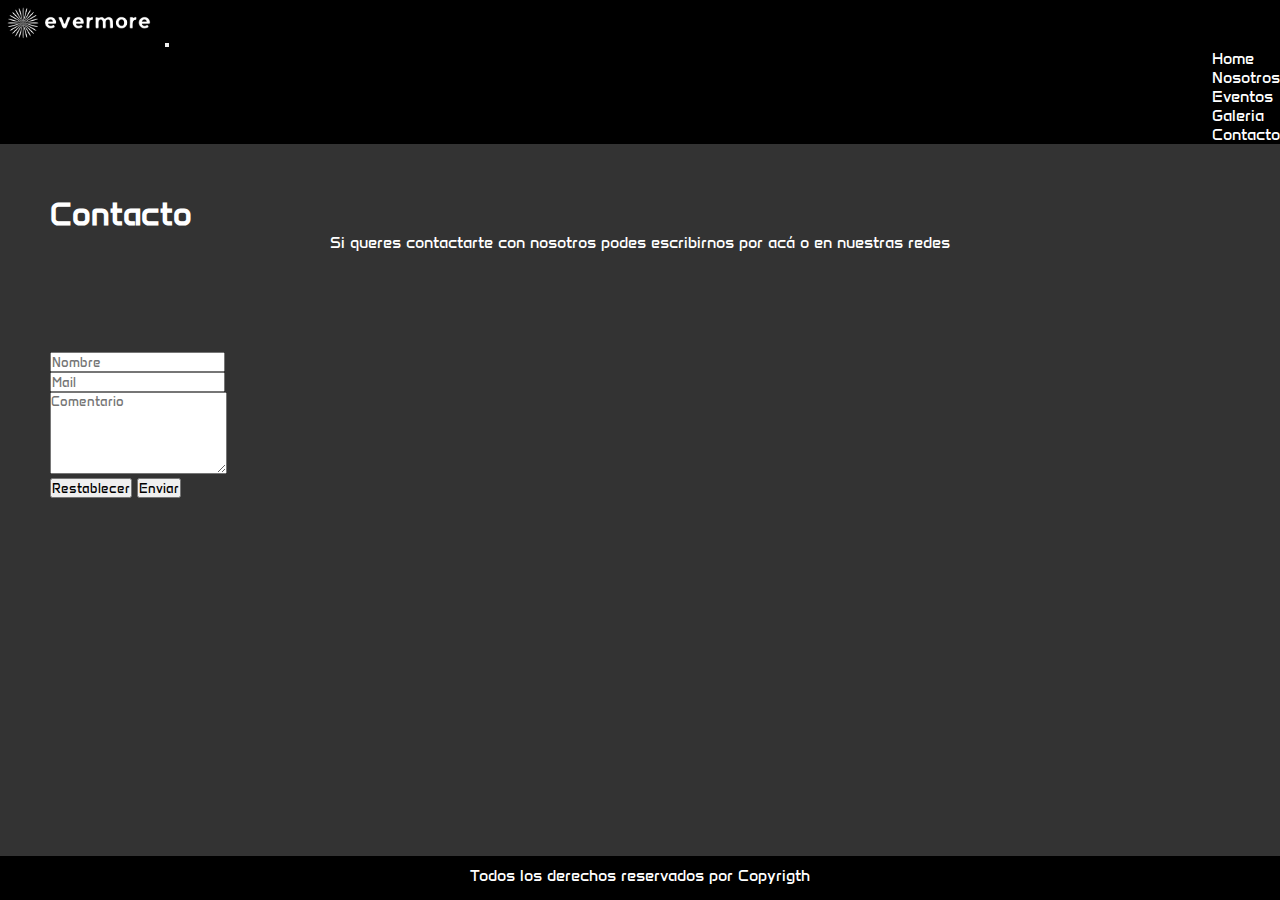
<file: pages/contacto.html>
<!DOCTYPE html>
<html lang="es">

<head>
    <meta charset="UTF-8" />
    <meta name="viewport" content="width=device-width, initial-scale=1.0" />
    <meta name="description" content="Formas de contacto">
    <meta name="keywords" content = "PRODUCTORA, MUSICA, DJ, FIESTAS, EVENTOS">
    <!-- bootstrap 5.1 -->
    <link href="https://cdn.jsdelivr.net/npm/bootstrap@5.1.3/dist/css/bootstrap.min.css" rel="stylesheet"
        integrity="sha384-1BmE4kWBq78iYhFldvKuhfTAU6auU8tT94WrHftjDbrCEXSU1oBoqyl2QvZ6jIW3" crossorigin="anonymous">
    <link rel="stylesheet" href="https://cdnjs.cloudflare.com/ajax/libs/font-awesome/6.5.1/css/all.min.css"
        integrity="sha512-DTOQO9RWCH3ppGqcWaEA1BIZOC6xxalwEsw9c2QQeAIftl+Vegovlnee1c9QX4TctnWMn13TZye+giMm8e2LwA=="
        crossorigin="anonymous" referrerpolicy="no-referrer" />
    <link rel="stylesheet" href="../styles/estilos.css" />
    <link rel="shortcut icon" href="../imgenes/logoicono.png">
    <title> Contacto - Evermore </title>
</head>

<body>
    <!-- Barra de navegacion -->
    <nav class="navbar navbar-expand-sm navbar-dark">
        <div class="container-fluid">
            <a class="navbar-brand" href="../index.html">
                <img src="../imgenes/logo.png" alt="logoEvermore" /></a>
            <button class="navbar-toggler" type="button" data-bs-toggle="collapse" data-bs-target="#collapsibleNavbar">
                <span class="navbar-toggler-icon"></span>
            </button>
            <div class="collapse navbar-collapse" id="collapsibleNavbar">
                <ul class="navbar-nav">
                    <li class="nav-item">
                        <a class="nav-link" href="../index.html">Home</a>
                    </li>
                    <li class="nav-item">
                        <a class="nav-link" href="./nosotros.html">Nosotros</a>
                    </li>
                    <li class="nav-item">
                        <a class="nav-link" href="./eventos.html">Eventos</a>
                    </li>
                    <li class="nav-item">
                        <a class="nav-link" href="./galeria.html">Galeria</a>
                    </li>
                    <li class="nav-item">
                        <a class="nav-link" href="./contacto.html">Contacto</a>
                    </li>
                </ul>
            </div>
        </div>
    </nav>


    <div class="textoContacto">
        <h1>Contacto</h1>
        <p>Si queres contactarte con nosotros podes escribirnos por acá o en nuestras redes</p>
    </div>

    <div class="formulario">
        <div class="mb-3 d-flex justify-content-center">
            <label for="exampleFormControlInput1" class="form-label"></label>
            <input type="name" class="form-control" id="exampleFormControlInput1" placeholder="Nombre">
        </div>
        <div class="mb-3 d-flex justify-content-center">
            <label for="exampleFormControlInput2" class="form-label"></label>
            <input type="email" class="form-control" id="exampleFormControlInput2" placeholder="Mail">
        </div>
        <div class="mb-3 d-flex justify-content-center">
            <label for="exampleFormControlTextarea1" class="form-label"></label>
            <textarea class="form-control" id="exampleFormControlTextarea1" rows="5"
                placeholder="Comentario"></textarea>
        </div>
    
        <div class="d-grid gap-2 d-md-flex justify-content-md-end">
        <button class="btn btn-outline-light me-md-2" type="button">Restablecer</button>
        <button class="btn btn-outline-light" type="button">Enviar</button>
        </div>
    </div>


    <footer>
        <p>Todos los derechos reservados por Copyrigth</p>
        <div class="redes">
            <a href="https://www.instagram.com/evermore.prod/" target="_blank">
                <i class="fa-brands fa-instagram"></i>
            </a>

            <a href="https://walink.co/d04f55" target="_blank">
                <i class="fa-brands fa-whatsapp"></i>
            </a>

            <a href="https://open.spotify.com/playlist/37i9dQZF1DX6GJXiuZRisr" target="_blank">
                <i class="fa-brands fa-spotify"></i>
            </a>
        </div>

    </footer>

    <script src="https://cdn.jsdelivr.net/npm/@popperjs/core@2.10.2/dist/umd/popper.min.js"
        integrity="sha384-7+zCNj/IqJ95wo16oMtfsKbZ9ccEh31eOz1HGyDuCQ6wgnyJNSYdrPa03rtR1zdB"
        crossorigin="anonymous"></script>
    <script src="https://cdn.jsdelivr.net/npm/bootstrap@5.1.3/dist/js/bootstrap.min.js"
        integrity="sha384-QJHtvGhmr9XOIpI6YVutG+2QOK9T+ZnN4kzFN1RtK3zEFEIsxhlmWl5/YESvpZ13"
        crossorigin="anonymous"></script>
</body>

</html>
</file>
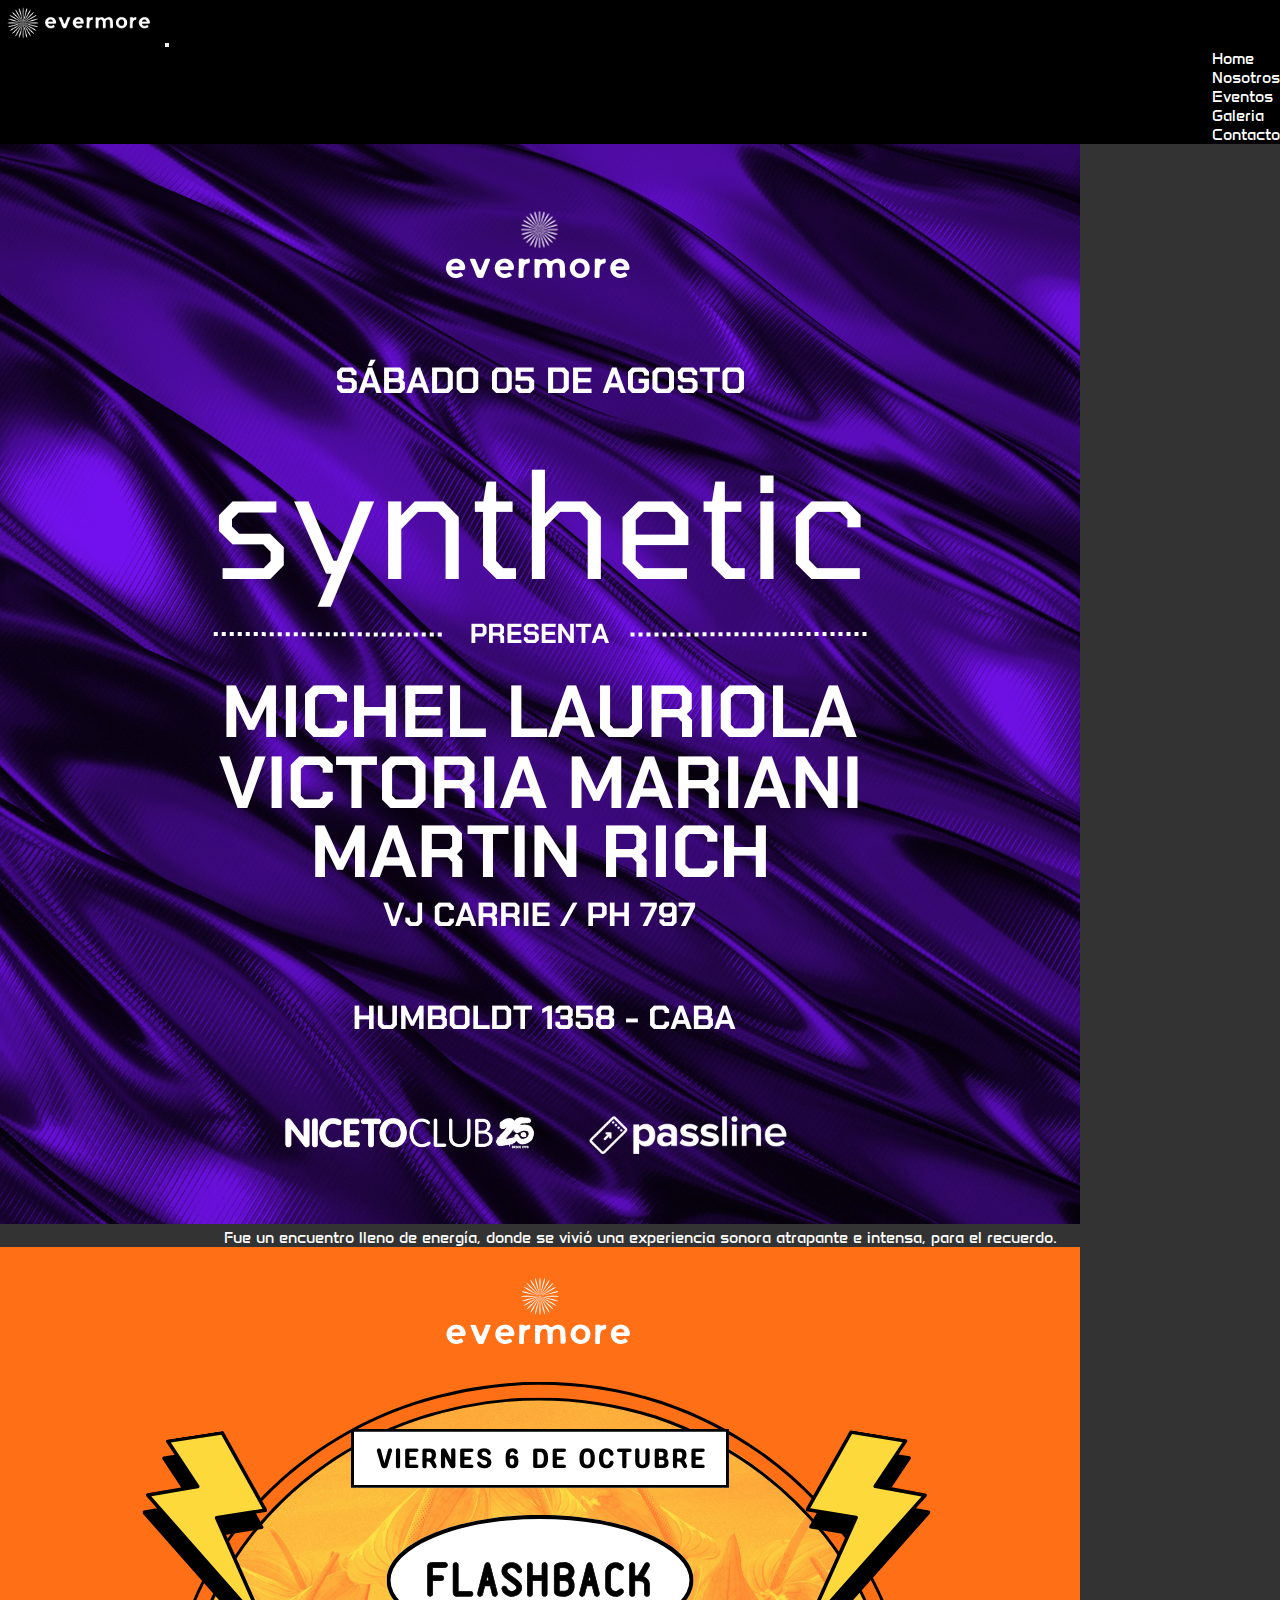
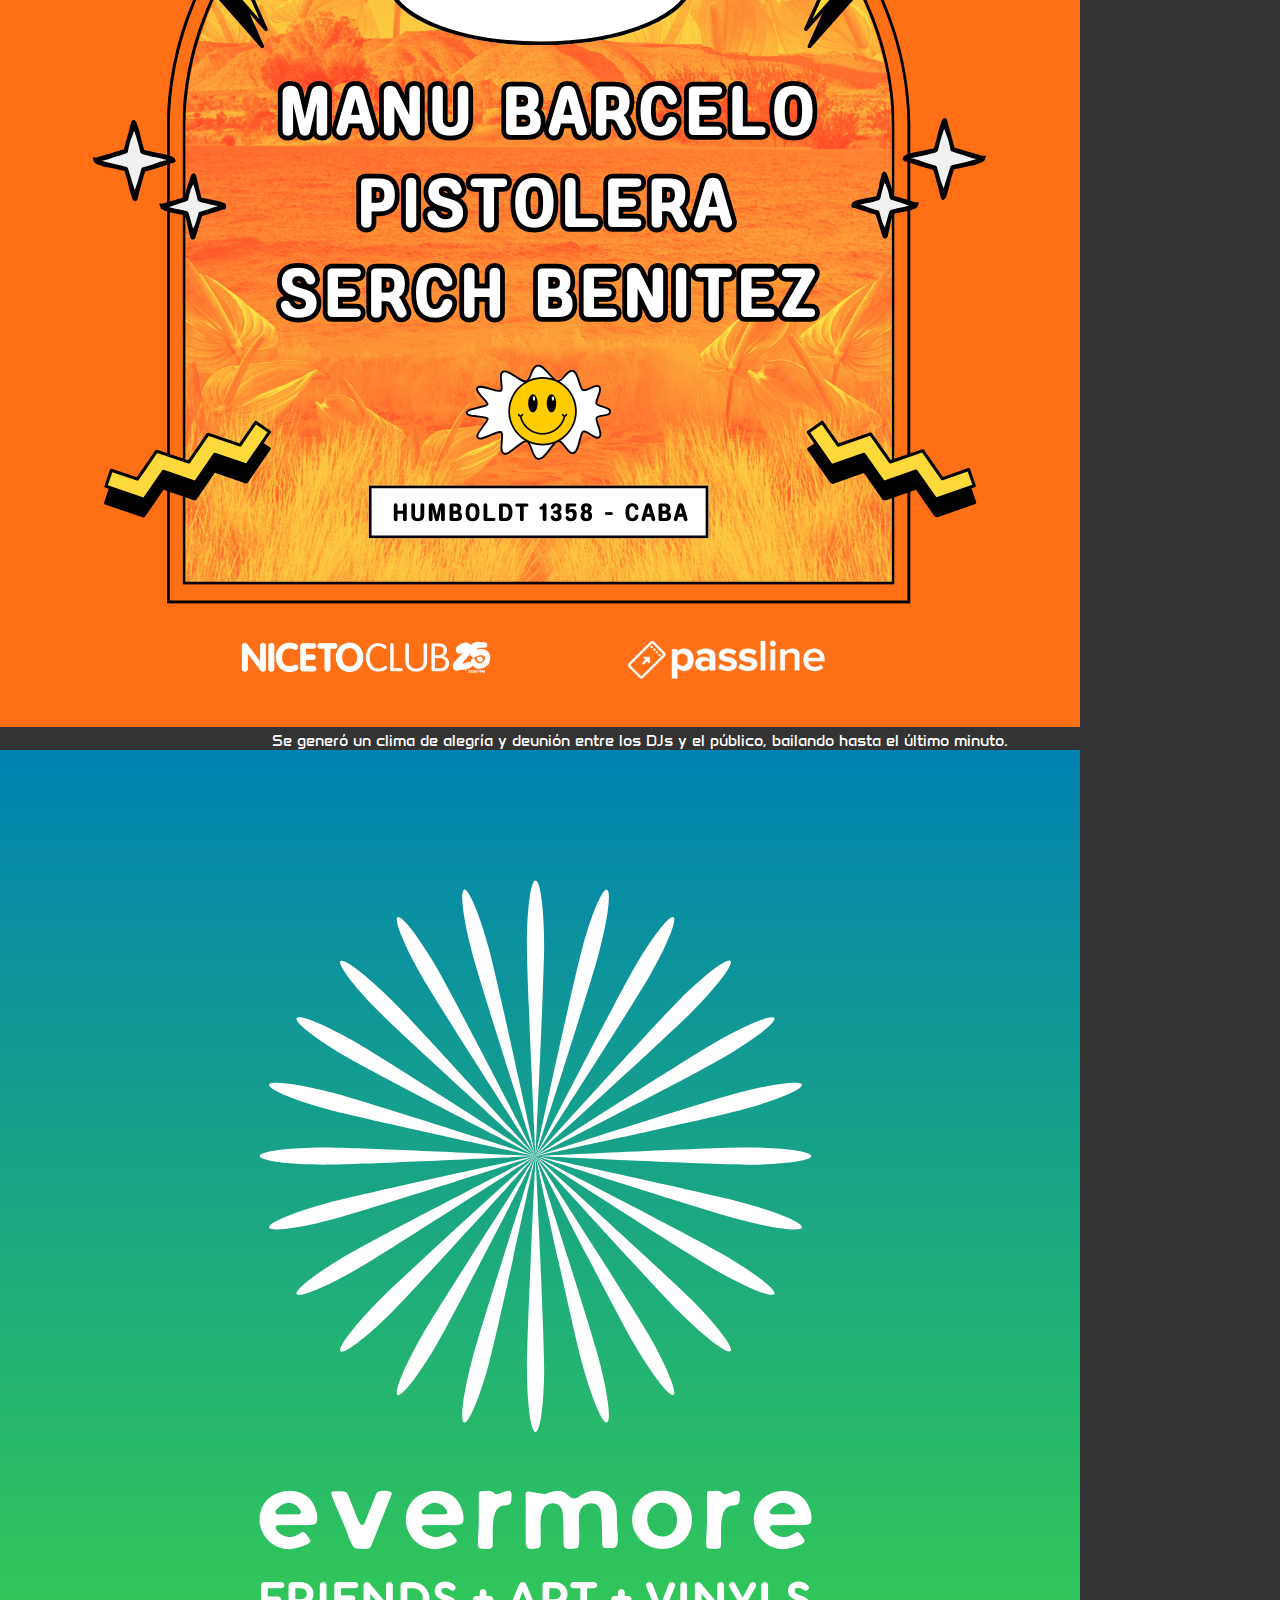
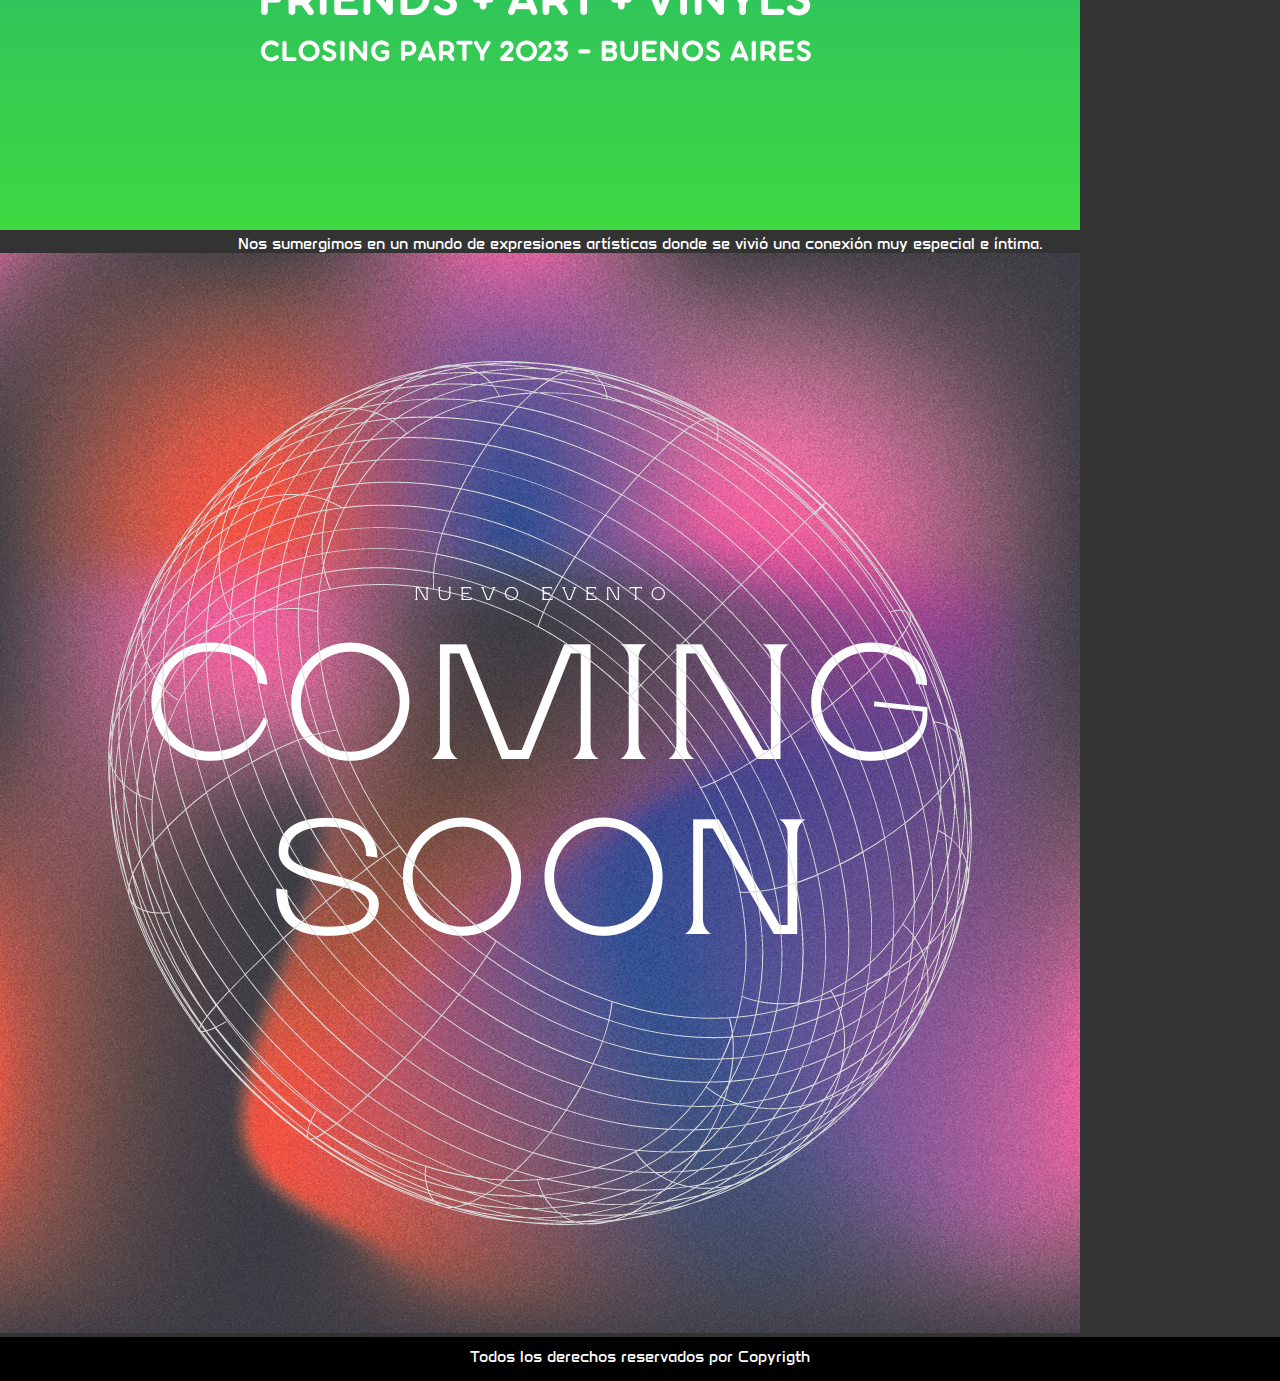
<file: pages/eventos.html>
<!DOCTYPE html>
<html lang="es">
<head>
    <meta charset="UTF-8">
    <meta name="viewport" content="width=device-width, initial-scale=1.0">
    <meta name="description" content= "Aqui los eventos realizados, tres fechas de puro disfrute.">
    <meta name="keywords" content = "PRODUCTORA, MUSICA, DJ, FIESTAS, EVENTOS">
    <!-- bootstrap 5.1 -->
    <link href="https://cdn.jsdelivr.net/npm/bootstrap@5.1.3/dist/css/bootstrap.min.css" rel="stylesheet" integrity="sha384-1BmE4kWBq78iYhFldvKuhfTAU6auU8tT94WrHftjDbrCEXSU1oBoqyl2QvZ6jIW3" crossorigin="anonymous">
    <link rel="stylesheet" href="https://cdnjs.cloudflare.com/ajax/libs/font-awesome/6.5.1/css/all.min.css" integrity="sha512-DTOQO9RWCH3ppGqcWaEA1BIZOC6xxalwEsw9c2QQeAIftl+Vegovlnee1c9QX4TctnWMn13TZye+giMm8e2LwA==" crossorigin="anonymous" referrerpolicy="no-referrer" />
    <link rel="stylesheet" href="../styles/estilos.css">
    <link rel="shortcut icon" href="../imgenes/logoicono.png">
    <title> Eventos - Evermore </title>
</head>
<body>

    <!-- Barra de navegacion -->
    <nav class="navbar navbar-expand-sm navbar-dark">
        <div class="container-fluid">
            <a class="navbar-brand" href="../index.html">
                <img src="../imgenes/logo.png" alt="logoEvermore" /></a>
            <button class="navbar-toggler" type="button" data-bs-toggle="collapse" data-bs-target="#collapsibleNavbar">
                <span class="navbar-toggler-icon"></span>
            </button>
            <div class="collapse navbar-collapse" id="collapsibleNavbar">
                <ul class="navbar-nav">
                    <li class="nav-item">
                        <a class="nav-link" href="../index.html">Home</a>
                    </li>
                    <li class="nav-item">
                        <a class="nav-link" href="./nosotros.html">Nosotros</a>
                    </li>
                    <li class="nav-item">
                        <a class="nav-link" href="./eventos.html">Eventos</a>
                    </li>
                    <li class="nav-item">
                        <a class="nav-link" href="./galeria.html">Galeria</a>
                    </li>
                    <li class="nav-item">
                        <a class="nav-link" href="./contacto.html">Contacto</a>
                    </li>
                </ul>
            </div>
        </div>
    </nav>

    <div class="overlay">
        <div class="imagenEvento">
            <img src="../imgenes/fiestaSynthetic.png" alt="">
            <div class="texto">
                <p>Fue un encuentro lleno de energía, donde se vivió una experiencia sonora atrapante e intensa, para el recuerdo.</p>
            </div>
        </div>

        <div class="imagenEvento">
            <img src="../imgenes/fiestaFlashback.png" alt="">
            <div class="texto">
                <p>Se generó un clima de alegría y deunión entre los DJs y el público, bailando hasta el último minuto.</p>
            </div>
        </div>

        <div class="imagenEvento">
            <img src="../imgenes/fiestaFAV.png" alt="">
            <div class="texto">
                <p>Nos sumergimos en un mundo de expresiones artísticas donde se vivió una conexión muy especial e íntima.</p>
            </div>
        </div>

        <div class="imagenEvento">
            <img src="../imgenes/COMINGSOON.png" alt="">
            <div class="texto">
                <p></p>
            </div>
        </div>

    </div>
    <!--    <div class="container-fluid">    
         <div class="row">
            <div class="tarjetas col-lg-12">
                <section class="containerEvento">
                    <div class="tarjeta card--md" data-aos="zoom-in">
                        <img class="imgEvento" src="../imgenes/fiestaSynthetic.png" alt="">
                        <p>Fue un encuentro lleno de energía, donde se vivió una experiencia sonora atrapante e intensa, para el recuerdo.</p>
                    </div>

                    <div class="tarjeta card--md" data-aos="zoom-in">
                        <img class="imgEvento" src="../imgenes/fiestaFlashback.png" alt="">
                        <p>Se generó un clima de alegría y deunión entre los DJs y el público, bailando hasta el último minuto.</p>
                    </div>

                    <div class="tarjeta card--md" data-aos="zoom-in">
                        <img class="imgEvento" src="../imgenes/fiestaFAV.png" alt="">
                        <p>Nos sumergimos en un mundo de expresiones artísticas donde se vivió una conexión muy especial e íntima.</p>
                    </div>

                    <div class="tarjeta card--md" data-aos="zoom-in">
                        <img class="imgEvento" src="../imgenes/COMINGSOON.png" alt="">
                        <p>Nos sumergimos en un mundo de expresiones artísticas donde se vivió una conexión muy especial e íntima.</p> 
                    </div>
                </section>
            </div>
        </div> 
    </div>   --> 
    
    <!-- <div class="eventos">
        <img src="../imgenes/fiestaSynthetic.png" alt="">
        <img src="../imgenes/fiestaFlashback.png" alt="">
        <img src="../imgenes/fiestaFAV.png" alt="">
        <img src="../imgenes/COMINGSOON.png">
    </div> -->


    <footer>
        <p>Todos los derechos reservados por Copyrigth</p>
        <div class="redes">
            <a href="https://www.instagram.com/evermore.prod/" target="_blank">
                <i class="fa-brands fa-instagram"></i>
            </a>

            <a href="https://walink.co/d04f55" target="_blank">
                <i class="fa-brands fa-whatsapp"></i>
            </a>

            <a href="https://open.spotify.com/playlist/37i9dQZF1DX6GJXiuZRisr" target="_blank">
                <i class="fa-brands fa-spotify"></i>
            </a>
        </div>

    </footer>


    <script src="https://cdn.jsdelivr.net/npm/@popperjs/core@2.10.2/dist/umd/popper.min.js" integrity="sha384-7+zCNj/IqJ95wo16oMtfsKbZ9ccEh31eOz1HGyDuCQ6wgnyJNSYdrPa03rtR1zdB" crossorigin="anonymous"></script>
    <script src="https://cdn.jsdelivr.net/npm/bootstrap@5.1.3/dist/js/bootstrap.min.js" integrity="sha384-QJHtvGhmr9XOIpI6YVutG+2QOK9T+ZnN4kzFN1RtK3zEFEIsxhlmWl5/YESvpZ13" crossorigin="anonymous"></script>
    
</body>
</html>
</file>
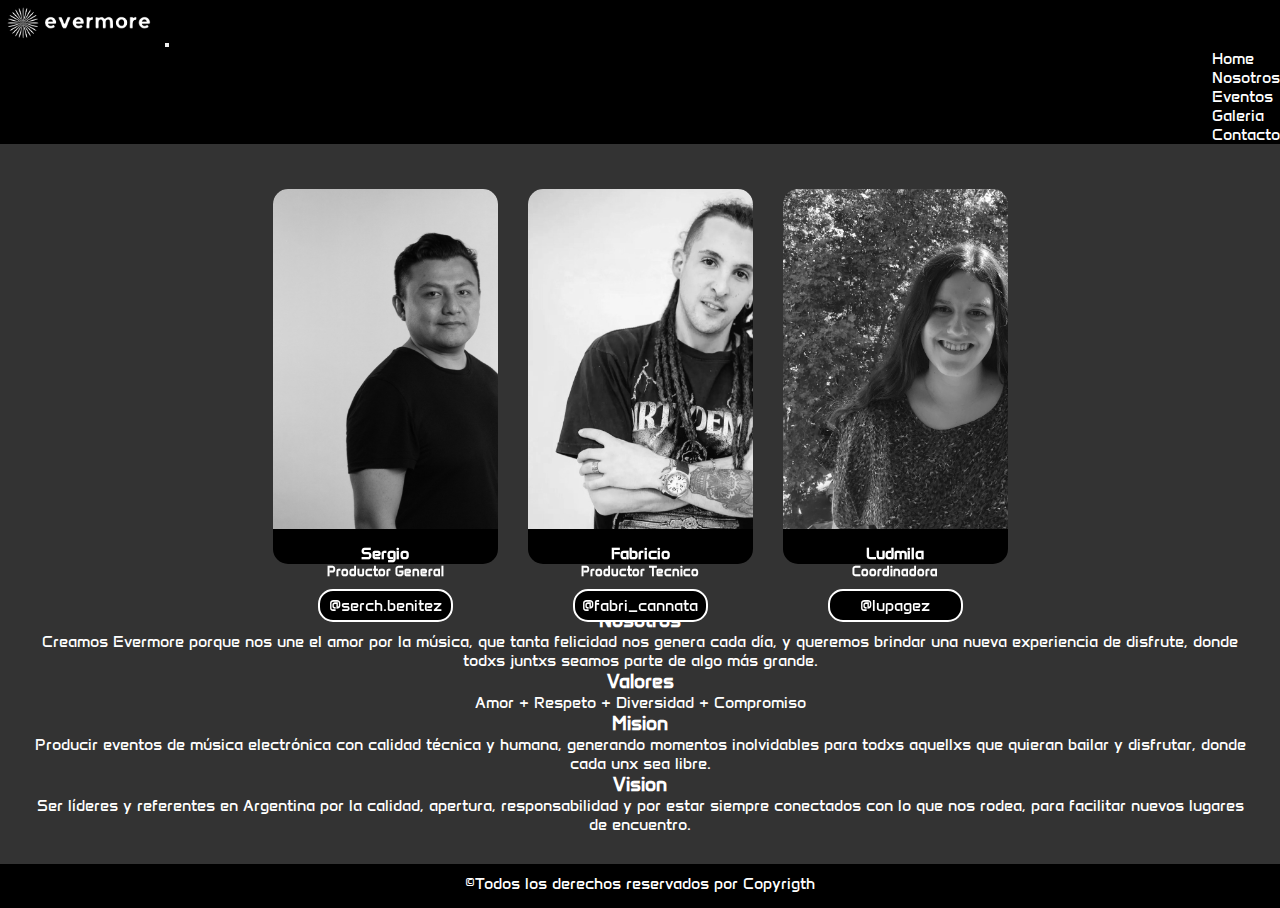
<file: pages/nosotros.html>
<!DOCTYPE html>
<html lang="es">
<head>
    <meta charset="UTF-8">
    <meta name="viewport" content="width=device-width, initial-scale=1.0">
    <meta name="description" content="Conoce quienes somos, nuestra mision, vision y todo lo que buscamos alcanzar en los proximos años">
    <meta name="keywords" content = "PRODUCTORA, MUSICA, DJ, FIESTAS, EVENTOS">
    <!-- bootstrap 5.1 -->
    <link href="https://cdn.jsdelivr.net/npm/bootstrap@5.1.3/dist/css/bootstrap.min.css" rel="stylesheet" integrity="sha384-1BmE4kWBq78iYhFldvKuhfTAU6auU8tT94WrHftjDbrCEXSU1oBoqyl2QvZ6jIW3" crossorigin="anonymous">
    <link rel="stylesheet" href="https://cdnjs.cloudflare.com/ajax/libs/font-awesome/6.5.1/css/all.min.css" integrity="sha512-DTOQO9RWCH3ppGqcWaEA1BIZOC6xxalwEsw9c2QQeAIftl+Vegovlnee1c9QX4TctnWMn13TZye+giMm8e2LwA==" crossorigin="anonymous" referrerpolicy="no-referrer" />
    <link rel="stylesheet" href="../styles/estilos.css">
    <link rel="shortcut icon" href="../imgenes/logoicono.png">
    <title> Nosotros - Evermore </title>
</head>
<body>

    <!-- Barra de navegacion -->
    <nav class="navbar navbar-expand-sm navbar-dark">
        <div class="container-fluid">
            <a class="navbar-brand" href="../index.html">
                <img src="../imgenes/logo.png" alt="logoEvermore" /></a>
            <button class="navbar-toggler" type="button" data-bs-toggle="collapse" data-bs-target="#collapsibleNavbar">
                <span class="navbar-toggler-icon"></span>
            </button>
            <div class="collapse navbar-collapse " id="collapsibleNavbar">
                <ul class="navbar-nav">
                    <li class="nav-item">
                        <a class="nav-link" href="../index.html">Home</a>
                    </li>
                    <li class="nav-item">
                        <a class="nav-link" href="./nosotros.html">Nosotros</a>
                    </li>
                    <li class="nav-item">
                        <a class="nav-link" href="./eventos.html">Eventos</a>
                    </li>
                    <li class="nav-item">
                        <a class="nav-link" href="./galeria.html">Galeria</a>
                    </li>
                    <li class="nav-item">
                        <a class="nav-link" href="./contacto.html">Contacto</a>
                    </li>
                </ul>
            </div>
        </div>
    </nav>

    <div class="container-fluid">
        <div class="row">
            <div class="nosIzq col-lg-7">
                <section class="container">
                    <div class="card card--md">
                        <div class="cardImagen img1"></div>
                        <h4 class="nombre"> Sergio </h4>
                        <h5 class="cargo">Productor General</h5>
                        <a href="https://www.instagram.com/serch.benitez/" target="_blank" class="cardButton">@serch.benitez</a>
            
                    </div>
            
                    <div class="card card--md">
                        <div class="cardImagen img2"></div>
                        <h4 class="nombre"> Fabricio</h4>
                        <h5 class="cargo">Productor Tecnico</h5>
                        <a href="https://www.instagram.com/fabri_cannata/" target="_blank" class="cardButton">@fabri_cannata</a>
            
                    </div>
            
                    <div class="card card--md">
                        <div class="cardImagen img3"></div>
                        <h4 class="nombre"> Ludmila </h4>
                        <h5 class="cargo"> Coordinadora </h5>
                        <a href="https://www.instagram.com/lupagez/" target="_blank" class="cardButton">@lupagez</a>
            
                    </div>
                </section>
            </div>
            <div class="nosDer col-lg-5">
                <h3>Nosotros</h3>
                <p>Creamos Evermore porque nos une el amor por la música, que tanta felicidad nos genera cada día, y queremos brindar una nueva experiencia de disfrute, donde todxs juntxs seamos parte de algo más grande.</p>
                <h3>Valores</h3>
                <p>Amor + Respeto + Diversidad + Compromiso</p>
                <h3>Mision</h3>
                <p>Producir eventos de música electrónica con calidad técnica y humana, generando momentos inolvidables para todxs aquellxs que quieran bailar y disfrutar, donde cada unx sea libre.</p>
                <h3>Vision</h3>
                <p>Ser líderes y referentes en Argentina por la calidad, apertura, responsabilidad y por estar siempre conectados con lo que nos rodea, para facilitar nuevos lugares de encuentro.</p>
            </div>

        </div>
    </div>

    <footer>
        <p>&copy;Todos los derechos reservados por Copyrigth</p>
        <div class="redes">
            <a href="https://www.instagram.com/evermore.prod/" target="_blank">
                <i class="fa-brands fa-instagram"></i>
            </a>

            <a href="https://walink.co/d04f55" target="_blank">
                <i class="fa-brands fa-whatsapp"></i>
            </a>

            <a href="https://open.spotify.com/playlist/37i9dQZF1DX6GJXiuZRisr" target="_blank">
                <i class="fa-brands fa-spotify"></i>
            </a>
        </div>

    </footer>


    <script src="https://cdn.jsdelivr.net/npm/@popperjs/core@2.10.2/dist/umd/popper.min.js" integrity="sha384-7+zCNj/IqJ95wo16oMtfsKbZ9ccEh31eOz1HGyDuCQ6wgnyJNSYdrPa03rtR1zdB" crossorigin="anonymous"></script>
    <script src="https://cdn.jsdelivr.net/npm/bootstrap@5.1.3/dist/js/bootstrap.min.js" integrity="sha384-QJHtvGhmr9XOIpI6YVutG+2QOK9T+ZnN4kzFN1RtK3zEFEIsxhlmWl5/YESvpZ13" crossorigin="anonymous"></script>
    
</body>
</html>
</file>
<file: styles/estilos.css>
@import url("https://fonts.googleapis.com/css2?family=Anta&family=Oswald:wght@500&display=swap");
* {
  margin: 0;
  padding: 0;
  box-sizing: border-box;
  font-family: "Anta", sans-serif;
}

body {
  background-color: #333;
  display: flex;
  flex-direction: column;
  min-height: 100vh;
}

.navbar {
  background-color: black;
}

.navbar-brand {
  color: blueviolet !important;
}
.navbar-brand img {
  height: 45px;
}

.nav-link {
  color: white !important;
}

.navbar-collapse {
  display: flex;
  justify-content: end;
}

.bg-img-1 {
  background-image: url(../imgenes/synthetic3.jpg);
}

.bg-img-2 {
  background-image: url(../imgenes/flashback2.JPG);
}

.bg-img-3 {
  background-image: url(../imgenes/FAV2.jpg);
}

.bg-img-4 {
  background-image: url(../imgenes/synthetic8.jpg);
}

.carousel-imagen {
  height: 100vh;
  background-size: cover;
  background-position: center;
}

/* Nosotros */
h3, p {
  color: white;
  text-align: center;
}

.container {
  margin-top: 30px;
  display: flex;
  justify-content: center;
  flex-wrap: wrap;
}

.card {
  background: black;
  width: 225px;
  height: 375px;
  margin: 15px;
  border-radius: 15px;
  filter: grayscale(100%);
}

.cardImagen {
  background-color: white;
  height: 340px;
  margin-bottom: 15px;
  background-size: cover;
  border-radius: 15px 15px 0 0;
  /* background-position: center; */
}

.img1 {
  background-image: url(../imgenes/productor-general.png);
}

.img2 {
  background-image: url(../imgenes/productor-tecnico.png);
}

.img3 {
  background-image: url(../imgenes/coordinadora.png);
}

.card h4, h5 {
  /* padding: 0px; */
  text-align: center;
  color: white;
}

.cardButton {
  background-color: black;
  color: white;
  padding: 5px 5px;
  display: block;
  text-align: center;
  margin: 10px 45px;
  border: 2px solid white;
  border-radius: 15px;
}

.card:hover {
  filter: grayscale(0%);
}

.nosDer {
  padding: 30px;
}

a {
  text-decoration: none;
}

/* Eventos */
.eventos {
  padding: 50px;
  display: grid;
  grid-template-columns: repeat(auto-fit, minmax(200px, 1fr));
  grid-gap: 50px;
}
.eventos img {
  border: 3px solid beige;
  width: 100%;
  height: auto;
}

/* Galeria */
.galeria {
  width: 100%;
  /* height: auto; */
  /* background-color: darksalmon; */
  display: grid;
  grid-template-columns: 1fr;
  grid-template-rows: repeat(16, 200px);
  padding: 40px;
  grid-gap: 10px;
}

.item {
  border: 3px solid white;
  background-size: cover;
  background-position: center;
  transition: all 3s;
}
.item:hover {
  transform: scale(1.09);
}

.item1 {
  background-image: url(../imgenes/synthetic5.jpg);
}

.item2 {
  background-image: url(../imgenes/synthetic6.jpg);
}

.item3 {
  background-image: url(../imgenes/synthetic9.jpg);
}

.item4 {
  background-image: url(../imgenes/synthetic12.jpg);
}

.item5 {
  background-image: url(../imgenes/synthetic10.jpg);
}

.item6 {
  background-image: url(../imgenes/flashback1.JPG);
}

.item7 {
  background-image: url(../imgenes/flashback7.JPG);
}

.item8 {
  background-image: url(../imgenes/flashback5.JPG);
}

.item9 {
  background-image: url(../imgenes/flashback8.JPG);
}

.item10 {
  background-image: url(../imgenes/flashback10.JPG);
}

.item11 {
  background-image: url(../imgenes/FAV1.jpg);
}

.item12 {
  background-image: url(../imgenes/FAV7.jpg);
}

.item13 {
  background-image: url(../imgenes/FAV3.jpg);
}

.item14 {
  background-image: url(../imgenes/FAV4.jpg);
}

.item15 {
  background-image: url(../imgenes/FAV9.jpg);
}

.item16 {
  background-image: url(../imgenes/FAV8.jpg);
}

/* Contacto */
.textoContacto {
  /* margin-top: 40px; */
  padding: 50px;
  color: white;
}

.formulario {
  /* margin-top: 70px; */
  padding: 50px;
}

footer {
  text-align: center;
  background-color: black;
  color: white;
  padding: 10px;
  margin-top: auto;
}

.redes {
  margin-top: 5px;
}
.redes a {
  color: white;
  text-decoration: none;
}
.redes a:hover {
  color: gray;
}
.redes a i {
  font-size: 20px;
  letter-spacing: 20px;
}

/* Media queries */
@media only screen and (min-width: 480px) {
  .galeria {
    grid-template-columns: 1fr 1fr;
    grid-template-rows: repeat(8, 300px);
  }
}
@media only screen and (min-width: 768px) {
  .galeria {
    grid-template-columns: repeat(3, 1fr);
    grid-template-rows: repeat(6, 300px);
  }
}
@media only screen and (min-width: 1024px) {
  .galeria {
    grid-template-columns: repeat(4, 1fr);
    grid-template-rows: repeat(7, 300px);
  }
  .item1 {
    grid-column: 1/2;
    grid-row: 1/3;
  }
  .item2 {
    grid-column: 2/3;
    grid-row: 1/2;
  }
  .item3 {
    grid-column: 3/5;
    grid-row: 1/2;
  }
  .item4 {
    grid-column: 2/4;
    grid-row: 2/3;
    background-position: 0% 60%;
  }
  .item5 {
    grid-column: 4/5;
    grid-row: 2/4;
  }
  .item6 {
    grid-column: 1/2;
    grid-row: 3/5;
  }
  .item7 {
    grid-column: 2/3;
    grid-row: 3/4;
  }
  .item8 {
    grid-column: 3/4;
    grid-row: 3/4;
  }
  .item9 {
    grid-column: 2/3;
    grid-row: 4/5;
  }
  .item10 {
    grid-column: 3/4;
    grid-row: 4/6;
  }
  .item11 {
    grid-column: 4/5;
    grid-row: 4/5;
  }
  .item12 {
    grid-column: 1/3;
    grid-row: 5/6;
    background-position: 0% 70%;
  }
  .item13 {
    grid-column: 4/5;
    grid-row: 5/7;
    background-position: 65% 0%;
  }
  .item14 {
    grid-column: 1/2;
    grid-row: 6/8;
    background-position: 60% 0%;
  }
  .item15 {
    grid-column: 2/4;
    grid-row: 6/7;
    background-position: 0% 80%;
  }
  .item16 {
    grid-column: 2/4;
    grid-row: 7/8;
    background-position: 0% 65%;
  }
}

/*# sourceMappingURL=estilos.css.map */
</file>
